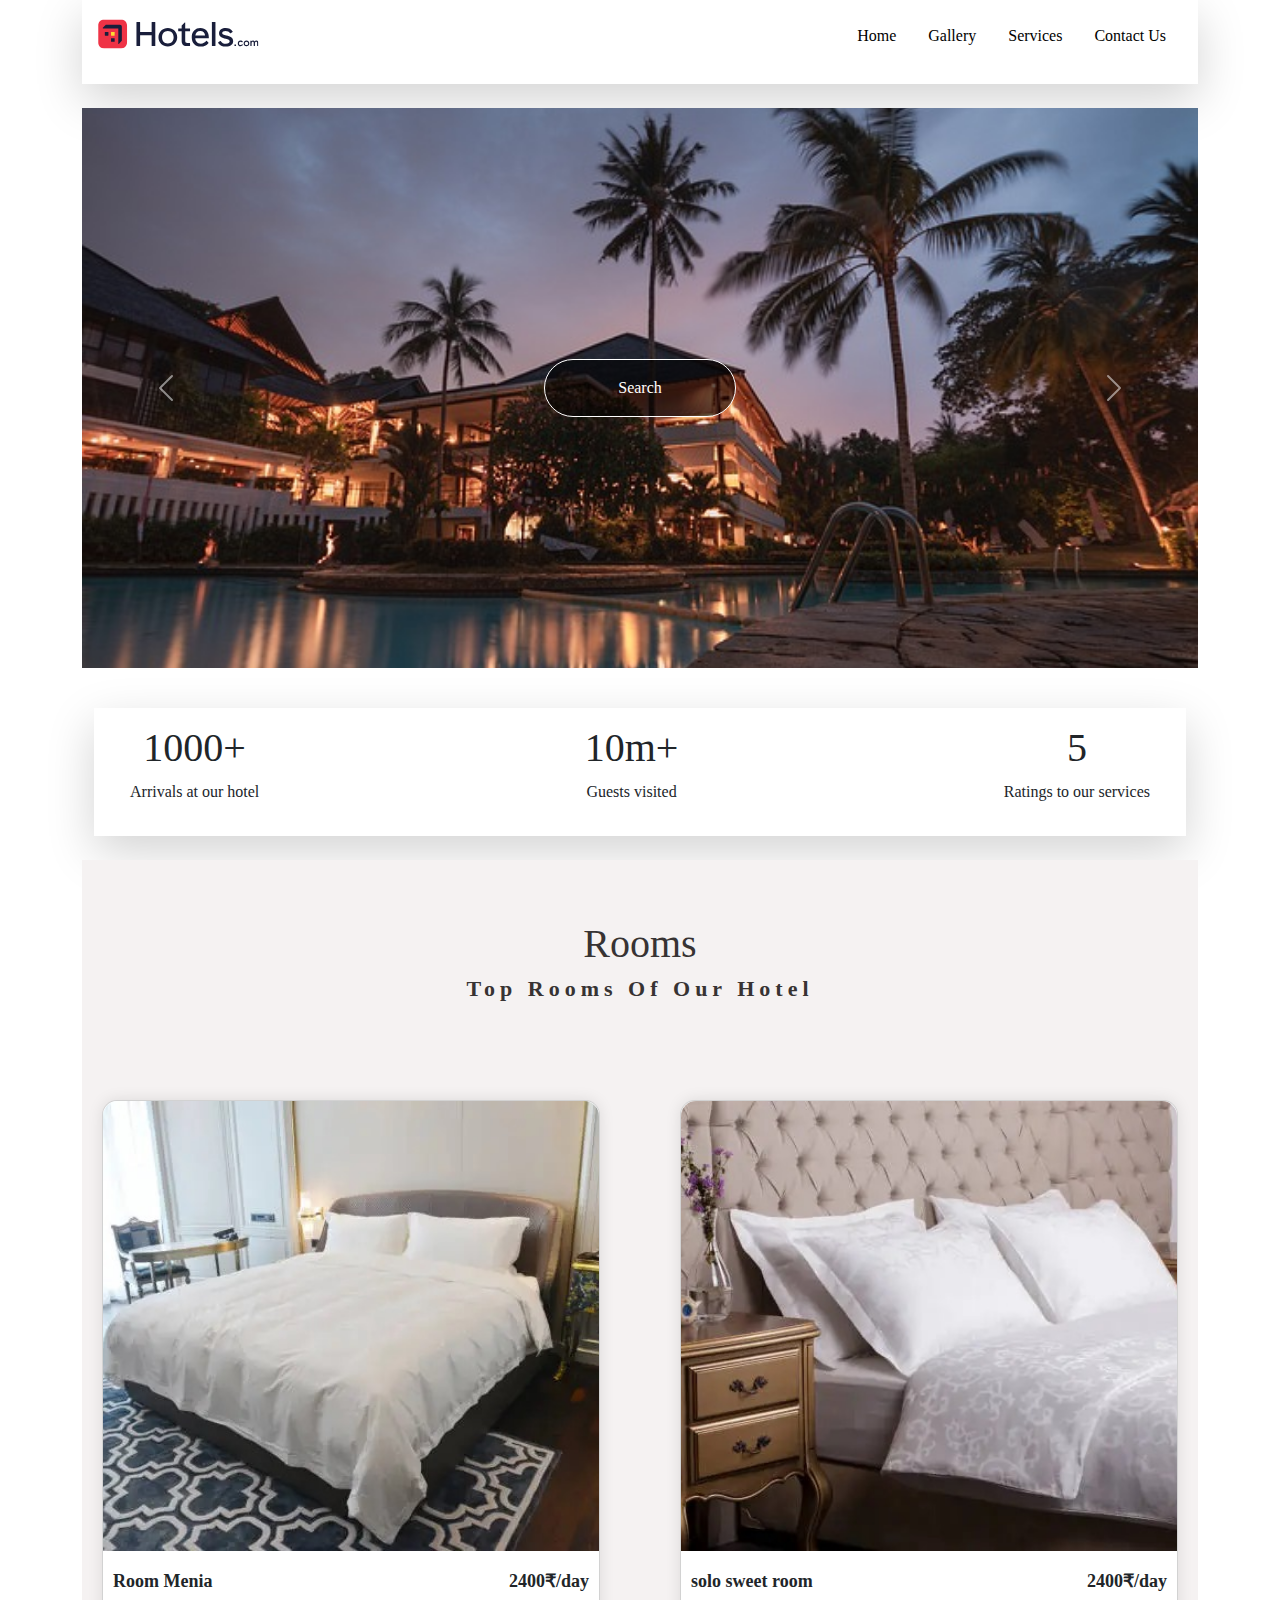
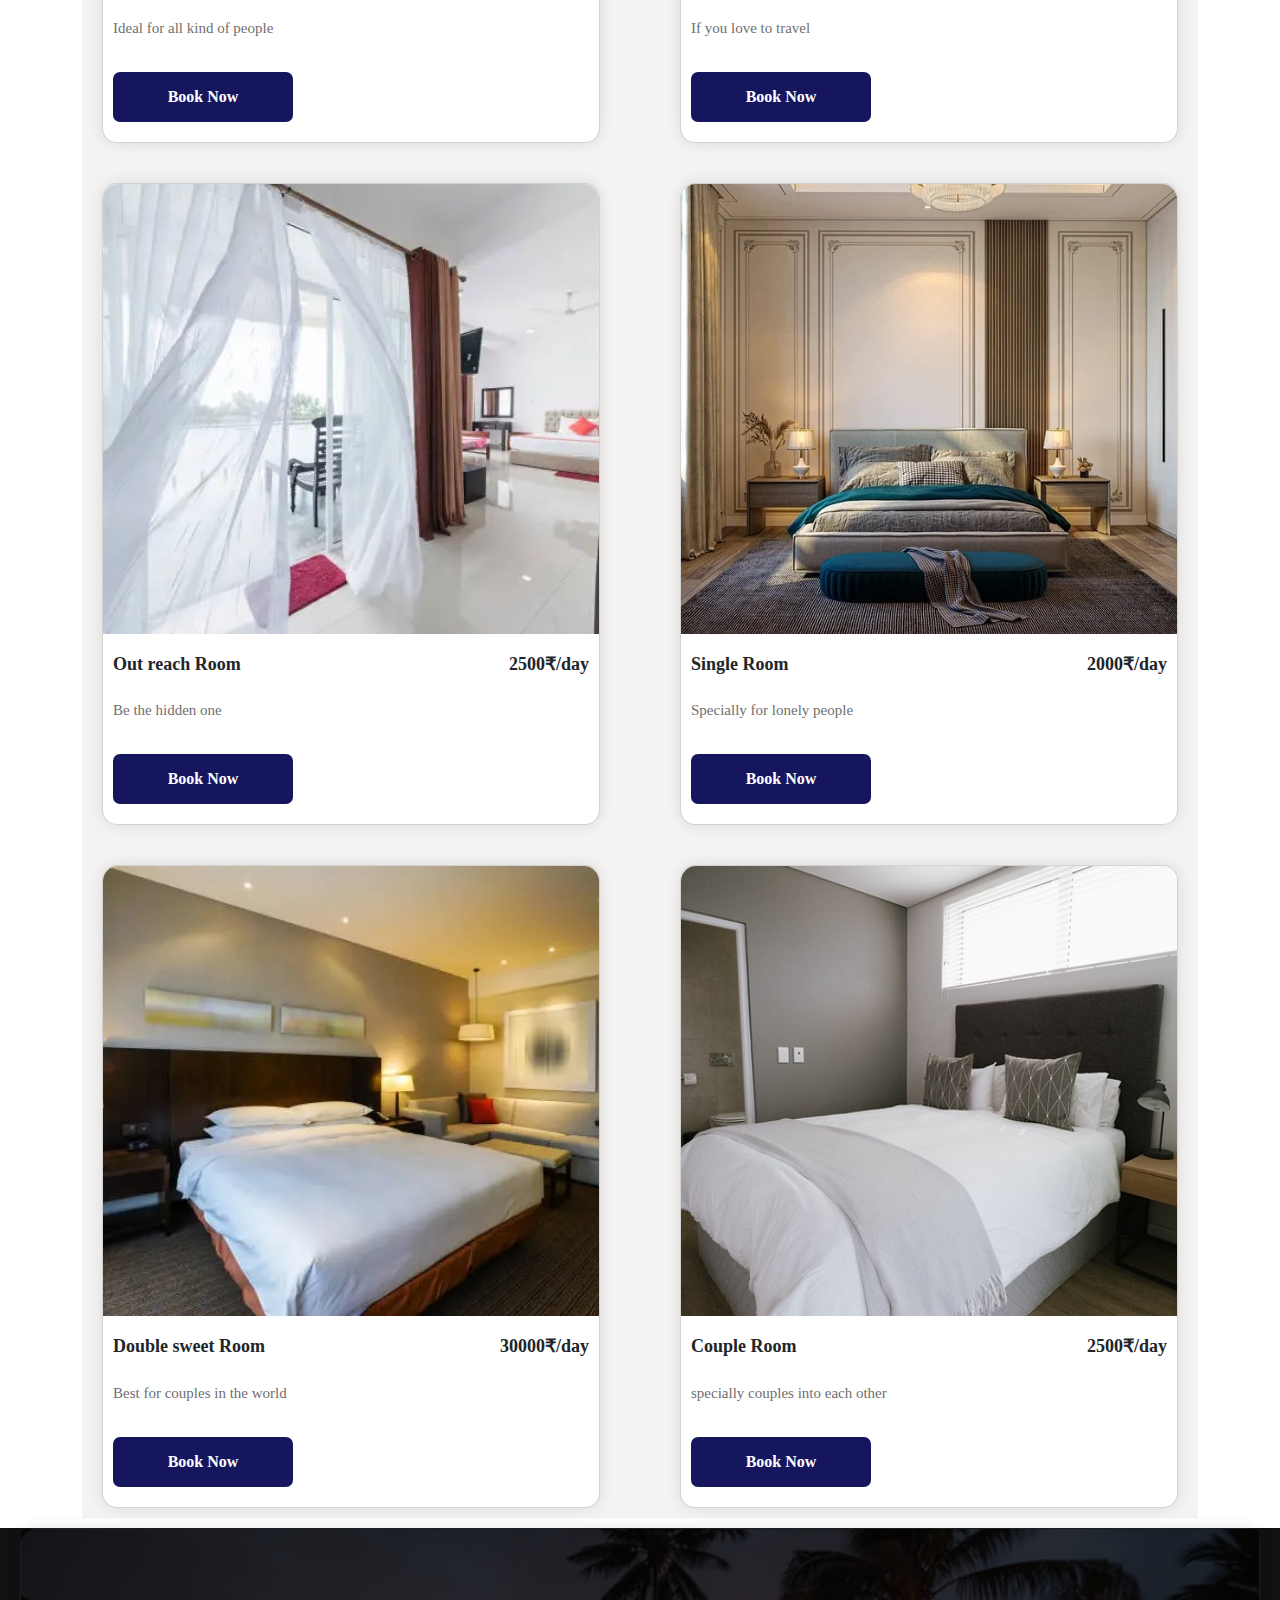
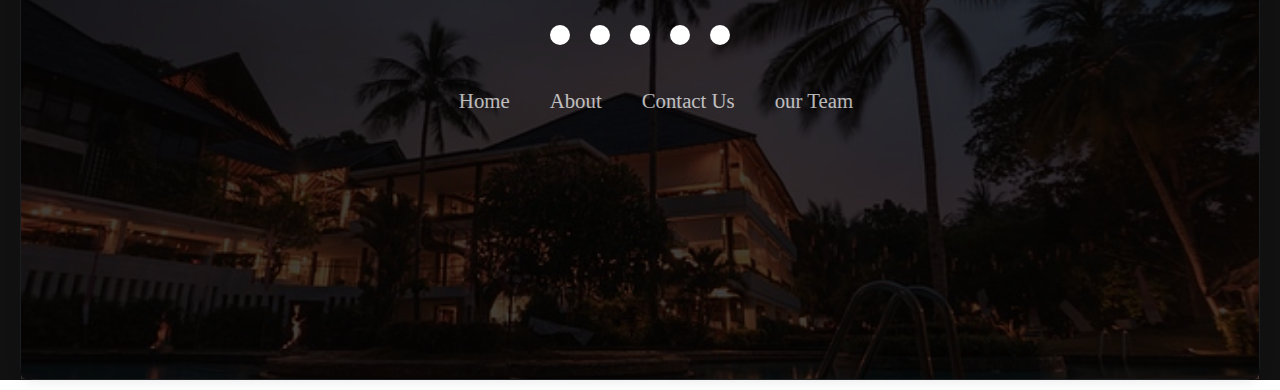
<file: index.html>
<!DOCTYPE html>
<html lang="en">
<head>
    <meta charset="UTF-8">
    <meta name="viewport" content="width=device-width, initial-scale=1.0">
    <title>Document</title>
    <link href="https://cdn.jsdelivr.net/npm/bootstrap@5.3.3/dist/css/bootstrap.min.css" rel="stylesheet" integrity="sha384-QWTKZyjpPEjISv5WaRU9OFeRpok6YctnYmDr5pNlyT2bRjXh0JMhjY6hW+ALEwIH" crossorigin="anonymous">
    <link href="./css/index.css" rel="stylesheet">
    <link rel="stylesheet" href="https://cdnjs.cloudflare.com/ajax/libs/font-awesome/6.7.1/css/all.min.css" integrity="sha512-5Hs3dF2AEPkpNAR7UiOHba+lRSJNeM2ECkwxUIxC1Q/FLycGTbNapWXB4tP889k5T5Ju8fs4b1P5z/iB4nMfSQ==" crossorigin="anonymous" referrerpolicy="no-referrer" />
</head>
<body >
    <section class="container">
        <div class=" shadow-lg p-3">
            <div class="row">
                <div class="col-2">
                  <figure height="100px"><img src="./images/logo.svg" class="img-fluid" height="10px"></figure>
                </div>
                <div class="col-10 d-flex justify-content-end">
                    <ul class="nav">
                        <li class="nav-item">
                          <a class="nav-link active" aria-current="page" href="./index.html">Home <i class="fa-solid fa-house"></i></a>
                        </li>
                        <li class="nav-item">
                          <a class="nav-link" href="./gallery.html">Gallery <i class="fa-solid fa-image"></i></a>
                        </li>
                        <li class="nav-item">
                          <a class="nav-link" href="./sevice.html">Services <i class="fa-solid fa-bell-concierge"></i></a>
                        </li>
                        <li class="nav-item">
                          <a class="nav-link"  href="./contact.html">Contact Us  <i class="fa-solid fa-address-book"></i></a>
                        </li>
                        

                      </ul>
                </div>
              </div>
            

        </div>

    </section>

    <section class="container mt-4  ">
        <div id="carouselExample" class="carousel slide `">
            <div class="carousel-inner">
            
              <div class="carousel-item active">
                <div class="position-absolute top-50 start-50 translate-middle">
                    <button class="but p-3">
                        Search <i class="fa-solid fa-arrow-right"></i>
                    </button>
                </div>
                <img src="./images/WhatsApp Image 2024-11-30 at 11.25.39_e5e83ad1.jpg" class="d-block w-100" alt="...">
              </div>
              <div class="carousel-item">
                <div class="position-absolute top-50 start-50 translate-middle">
                    <button class="but p-3">
                        Search <i class="fa-solid fa-arrow-right"></i>
                    </button>
                </div>
                <img src="./images/WhatsApp Image 2024-11-30 at 10.54.51_57843388.jpg" class="d-block w-100" alt="...">
              </div>
              <div class="carousel-item">
                <div class="position-absolute top-50 start-50 translate-middle">
                    <button class="but p-3">
                        Search <i class="fa-solid fa-arrow-right"></i>
                    </button>
                </div>
                <img src="./images/WhatsApp Image 2024-11-30 at 11.29.01_a46e2124.jpg" class="d-block w-100" alt="...">
              </div>
            </div>
            <button class="carousel-control-prev text-dark" type="button" data-bs-target="#carouselExample" data-bs-slide="prev">
              <span class="carousel-control-prev-icon" aria-hidden="true"></span>
              <span class="visually-hidden">Previous</span>
            </button>
            <button class="carousel-control-next text-dark" type="button" data-bs-target="#carouselExample" data-bs-slide="next">
              <span class="carousel-control-next-icon" aria-hidden="true"></span>
              <span class="visually-hidden">Next</span>
            </button>

          </div>
    </section>

    <section class="container p-4">
       
        <div class="container-lg  shadow-lg mt-3 container-fluid" >
            <div class="row px-4 justify-content-between py-3 text-center bar ">
             <div class="col-auto  ">
               <h1>1000+ <i class="fa-solid fa-plane-arrival"></i></h1>
               <p>Arrivals at our hotel</p>
             </div>
             <div class="col-auto">
               <h1>10m+ <i class="fa-solid fa-user"></i></h1>
               <p>Guests visited </p>
             </div>
             <div class="col-auto">
               <h1>5 <i class="fa-solid fa-star"></i></h1>
               <p>Ratings to our services </p>
             </div>
             
            </div>
           </div>
    </section>

    <section class="container"><div id="menu">
        <div class="heading">
            <h1>Rooms<h1>
            <h3>Top Rooms Of Our Hotel </h3>
        </div>
        <div class="card">
            <img src="./images/room1.jpg" alt="Image not found">
            <div class="details">
                <div class="details-sub">
                    <h5>Room Menia</h5>
                    <h5 class="price">2400₹/day </h5>
                </div>
                <p>Ideal for all kind of people</p>
                <button>Book Now</button>
            </div>
        </div>
    
    
        <div class="card">
            <img src="./images/room2.jpg" alt="Image not found">
            <div class="details">
                <div class="details-sub">
                    <h5>solo sweet room</h5>
                    <h5 class="price"> 2400₹/day</h5>
                </div>
                <p>If you love to travel</p>
                <button>Book Now</button>
            </div>
           </div>            
    
        <div class="card">
            <img src="./images/room3.jpg"alt="Image not found">
            <div class="details">
                <div class="details-sub">
                    <h5>Out reach Room</h5>
                    <h5 class="price">2500₹/day</h5>
                </div>
                <p>Be the hidden one</p>
                <button>Book Now</button>
            </div>
        </div>
        
    
        <div class="card">
            <img src="./images/room9.jpg" alt="Image not found">
            <div class="details">
                <div class="details-sub">
                    <h5>Single Room</h5>
                    <h5 class="price">2000₹/day</h5>
                </div>
                <p>Specially for lonely people</p>
                <button>Book Now</button>
            </div>
        </div>
        
    
        <div class="card">
            <img src="./images/room6.jpg" alt="Image not found">
            <div class="details">
                <div class="details-sub">
                    <h5>Double sweet Room </h5>
                    <h5 class="price"> 30000₹/day</h5>
                </div>
                <p>Best for couples in the world </p>
                <button>Book Now</button>
            </div>
        </div>
        
    
        <div class="card">
            <img src="./images/room7.jpg" alt="Image not found">
            <div class="details">
                <div class="details-sub">
                    <h5>Couple Room</h5>
                    <h5 class="price"> 2500₹/day </h5>
                </div>
                <p> specially couples into each other</p>
                <button>Book Now</button>
            </div>
        </div>
    </div></section>

    <footer>
        <div class="card text-bg-dark " >
            <img src="./images/WhatsApp Image 2024-11-30 at 11.25.39_e5e83ad1.jpg" class="card-img" alt="...">
            <div class="card-img-overlay">
                <div class="footerContainer">
                    <div class="socialIcons">
                        <a href=""><i class="fa-brands fa-facebook"></i></a>
                        <a href=""><i class="fa-brands fa-instagram"></i></a>
                        <a href=""><i class="fa-brands fa-twitter"></i></a>
                        <a href=""><i class="fa-brands fa-google-plus"></i></a>
                        <a href=""><i class="fa-brands fa-youtube"></i></a>
                    </div>
                    <div class="footerNav">
                        <ul><li><a href="">Home</a></li>
                            
                            <li><a href="./gallery.html">About</a></li>
                            <li><a href="./contact.html">Contact Us</a></li>
                            <li><a href="">our Team</a></li>
                        </ul>
                    </div>
            </div>
                
             
            </div>
          </div>

        
    </footer>
    
    
</body>
<script src="https://cdn.jsdelivr.net/npm/@popperjs/core@2.11.8/dist/umd/popper.min.js" integrity="sha384-I7E8VVD/ismYTF4hNIPjVp/Zjvgyol6VFvRkX/vR+Vc4jQkC+hVqc2pM8ODewa9r" crossorigin="anonymous"></script>
<script src="https://cdn.jsdelivr.net/npm/bootstrap@5.3.3/dist/js/bootstrap.min.js" integrity="sha384-0pUGZvbkm6XF6gxjEnlmuGrJXVbNuzT9qBBavbLwCsOGabYfZo0T0to5eqruptLy" crossorigin="anonymous"></script>
</html>
</file>
<file: css/index.css>
*{
    font-family:cursive;
   
    
}

.nav a{
    color: black;
}
.nav a:hover{
    color: rgba(0, 0, 0, 0.615);
}
.carousel-item img{
    height: 35rem;
    
}
.but{
    width: 12rem;
   color: white;
    background-color: rgba(0, 0, 0, 0.601);
    border-radius: 40px;
    border: 1px white solid ;
    transition: 0.2s;
}

.but:hover{
  
    background-color: rgba(0, 0, 0, 0.812);
    background-color: rgba(255, 0, 0, 0.882);
  color:white;
}
.nav2{
   
    background-color: rgba(21, 20, 20, 0.903);
    border-radius: 15px;
    
}

#menu {
	padding: 0;
	display: grid;
	grid-template-columns: repeat(auto-fit, minmax(350px, 1fr));
	grid-gap: 20px 40px;
	background: rgb(245, 242, 242);
	min-height: 100vh;
	
}
.heading > h3 {
	font-weight: 600;
	font-size: 22px;
	letter-spacing: 5px;
}
.card {
	display: grid;
	position: relative;
	grid-template-rows: auto 1fr;
	border-radius: 15px; 
	box-shadow: 0 0 15px rgba(0, 0, 0, 0.1);
	margin: 10px 20px;
}
.details {
	padding: 20px 10px;
	display: grid;
	grid-template-rows: auto 1fr 50px;
	grid-row-gap: 15px;
}
.details-sub {
	display: grid;
	grid-template-columns: auto auto;
}
.heading {
	background: rgb(245, 242, 242);
	color: #373333;
	margin-bottom: 30px;
	padding: 60px 0 30px 0;
	grid-column: 1/-1;
	text-align: center;
}
.details-sub h5 {
	font-weight: 600;
	font-size: 18px;
}

.price {
	text-align: right;
}
.details p {
	color: #6f6f6f;
	font-size: 15px;
	line-height: 25px;
	align-self: stretch;
}
.details button { 
	
	border: none;
	color: #ffffff;
	font-size: 16px;
	font-weight: 600;
	border-radius: 7px;
	width: 180px;
}
.details button {
	background-color: rgb(22, 22, 94);
	color: white;
	border: none;
	cursor: pointer;
	transition: background-color 0.3s ease;
}
.details button:hover {
	background-color: rgb(94, 158, 61);
}
.details button:focus {
    outline: 2px solid rgb(94, 158, 61);
}
img {
	width: 100%;
	object-fit: cover;
	object-position: center;
}
.card img {
	position: relative;
	width: 100%;
	height: 50vh;
	border-radius: 15px 15px 0 0;
}
.card-img-overlay{
    background-color: rgba(0, 0, 0, 0.737);
}
footer{
    background-color: #111;
}
.footerContainer{
    width: 100%;
    padding: 70px 30px 20px ;
}
.socialIcons{
    display: flex;
    justify-content: center;
}
.socialIcons a{
    text-decoration: none;
    padding:  10px;
    background-color: white;
    margin: 10px;
    border-radius: 50%;
}
.socialIcons a i{
    font-size: 2em;
    color: black;
    opacity: 0,9;
}

.socialIcons a:hover{
    background-color: #111;
    transition: 0.5s;
}
.socialIcons a:hover i{
    color: white;
    transition: 0.5s;
}
.footerNav{
    margin: 30px 0;
}
.footerNav ul{
    display: flex;
    justify-content: center;
    list-style-type: none;
}
.footerNav ul li a{
    color:white;
    margin: 20px;
    text-decoration: none;
    font-size: 1.3em;
    opacity: 0.7;
    transition: 0.5s;

}
.footerNav ul li a:hover{
    opacity: 1;
}
.footerBottom{
    background-color: #000;
    padding: 20px;
    text-align: center;
}
.footerBottom p{
    color: white;
}
.designer{
    opacity: 0.7;
    text-transform: uppercase;
    letter-spacing: 1px;
    font-weight: 400;
    margin: 0px 5px;
}
@media (max-width: 700px){
    .footerNav ul{
        flex-direction: column;
    } 
    .footerNav ul li{
        width:100%;
        text-align: center;
        margin: 10px;
    }
    .socialIcons a{
        padding: 8px;
        margin: 4px;
    }
}
</file>
